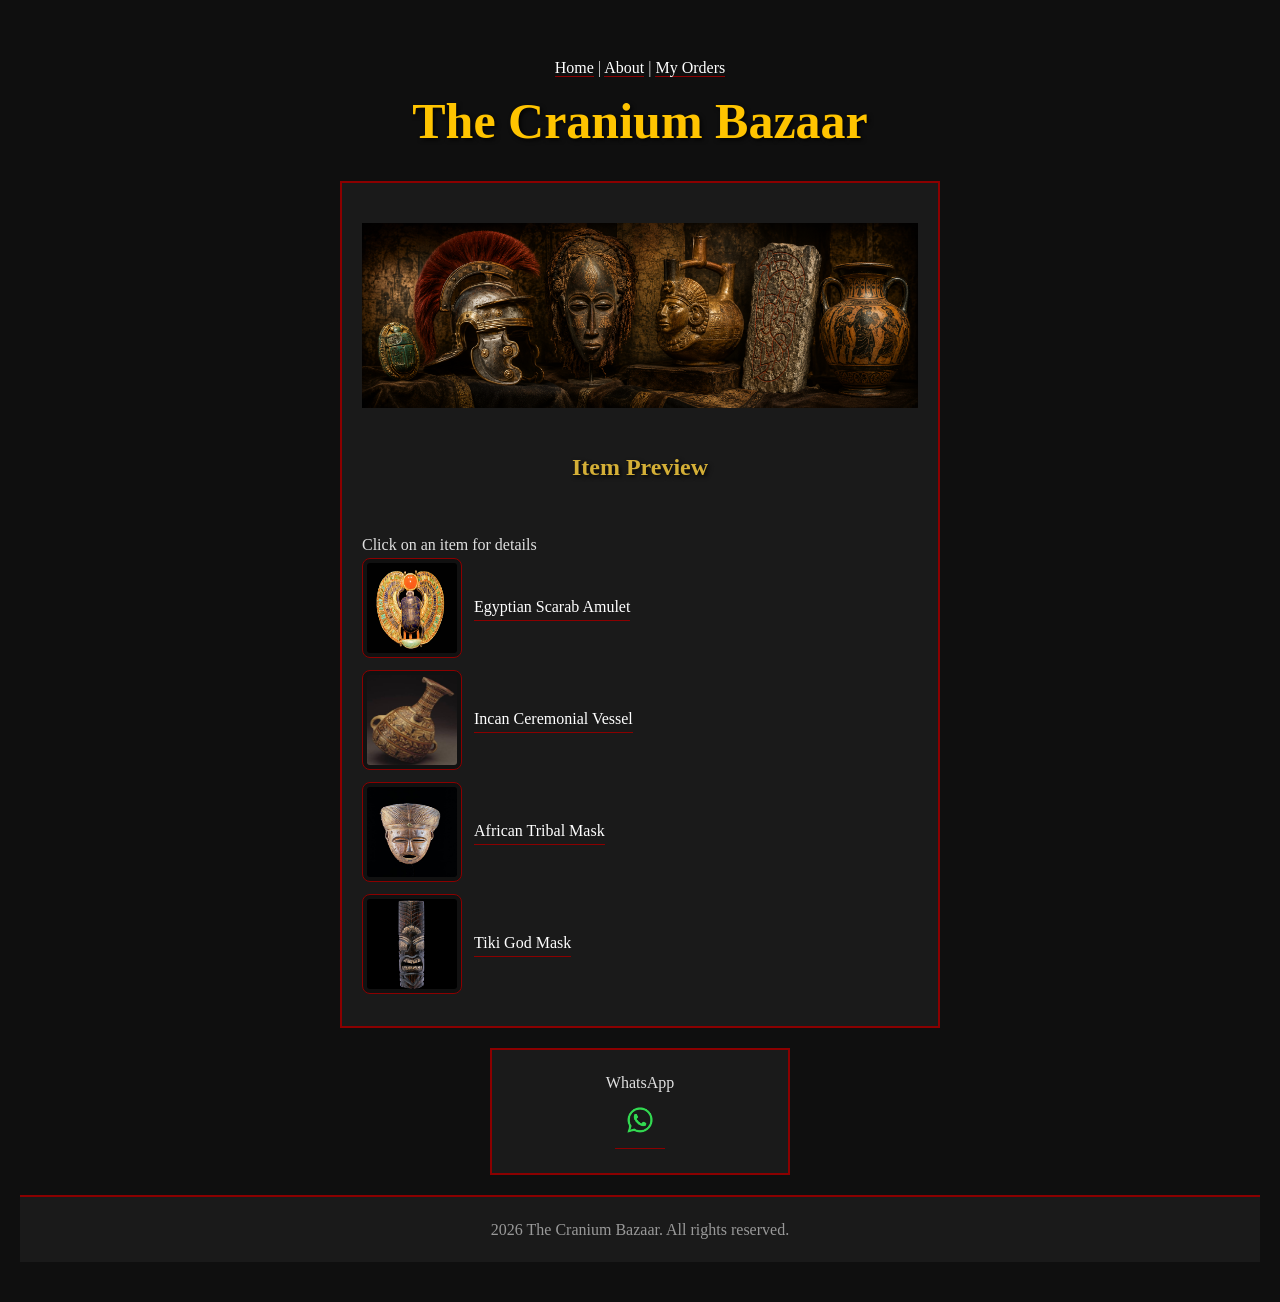
<file: index.html>
<!DOCTYPE html>
<html lang="en">
<head>
    <link rel="stylesheet" href="css/style.css">
    <meta charset="UTF-8">
    <meta name="viewport" content="width=device-width, initial-scale=1.0">
    <title>The Cranium Bazaar</title>
</head>
<body>
    

    <main>
        <nav class="nav">
            <a href="index.html">Home</a> |
            <a href="about.html">About</a> |
            <a href="myorders.html">My Orders</a>
        </nav>
       
        
    <h1>The Cranium Bazaar</h1>    
    <div class="skull-container">
        
    
        <img src="imgs/banner.png" width="550" alt="Skull Image" id="banner">

        
        <h2 id="item-preview">Item Preview</h2><br>
        <p>Click on an item for details</p>
        <ul class="product-list">
            <li>
                <img src="imgs/scarab-gold.jpg" alt="Egyptian Scarab Amulet" class="item-image">
                <a href="products/product1.html">Egyptian Scarab Amulet</a>
            </li>
            <li>
                <img src="imgs/incan-vessel.jpg" alt="Incan Vessel" class="item-image">
                <a href="products/product2.html">Incan Ceremonial Vessel</a>
            </li>
            <li>
                <img src="imgs/african-mask.jpg" alt="African Tribal Mask" class="item-image">
                <a href="products/product3.html">African Tribal Mask</a>
            </li>
            <li>
                <img src="imgs/tiki-mask.jpg" alt="Tiki Mask" class="item-image">
                <a href="products/product4.html">Tiki God Mask</a>
            </li>
        </ul>
    </div>
    
    <div class="contact-container">
    <p>WhatsApp</p>
    <a href="https://wa.me/+5551997663658" target="_blank">
        <img src="imgs/zap.webp" width="50" height="50" alt="Whatsapp Logo">
    </a>
    </div>

    <footer>
        <p>2026 The Cranium Bazaar. All rights reserved.</p>
    </footer>

    </main>




</body>
</html>
</file>
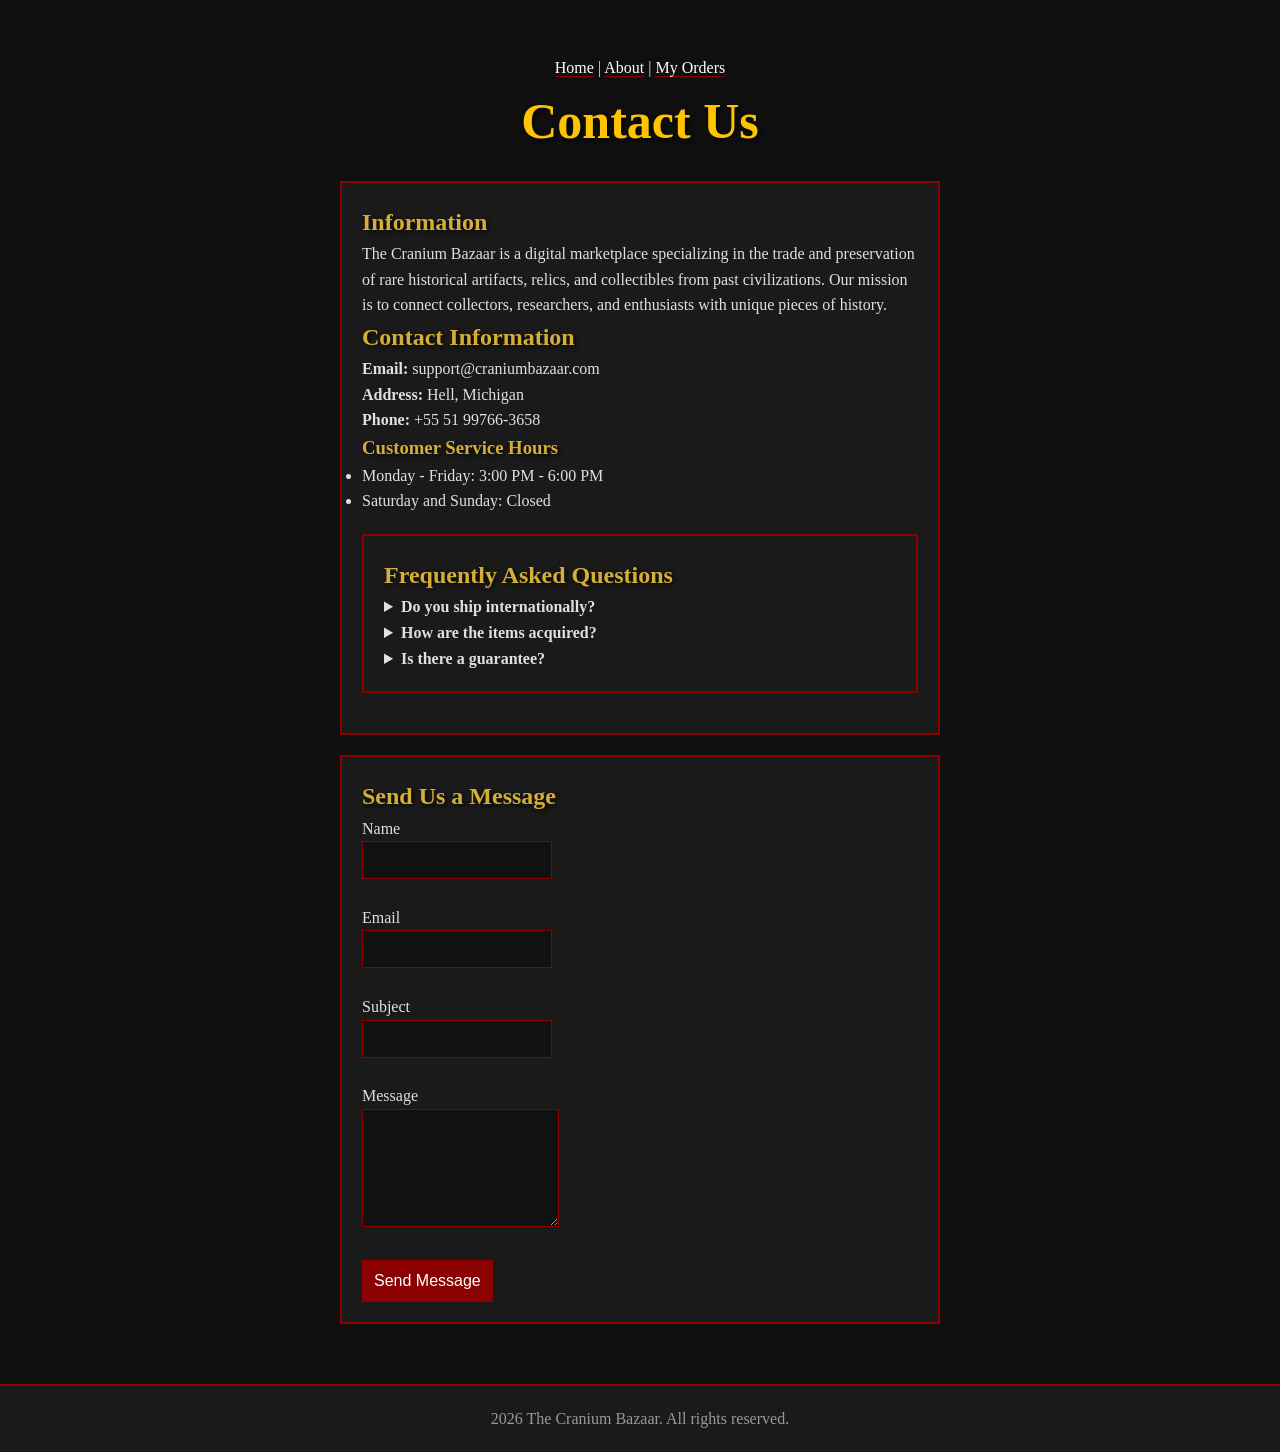
<file: about.html>
<!DOCTYPE html>
<html lang="en">
<head>
    <link rel="stylesheet" href="css/style.css">
    <meta charset="UTF-8">
    <meta name="viewport" content="width=device-width, initial-scale=1.0">
    <title>Contact Us</title>
</head>



<body>
    

    <main>
        <nav class="nav">
        <a href="index.html">Home</a> |
        <a href="about.html">About</a> |
        <a href="myorders.html">My Orders</a> 
        </nav>

        <h1>Contact Us</h1>
        <div class="skull-container">
            <section>
                <h2>Information</h2>
                <p>The Cranium Bazaar is a digital marketplace specializing in the trade
                    and preservation of rare historical artifacts, relics, and collectibles
                    from past civilizations. Our mission is to connect collectors,
                    researchers, and enthusiasts with unique pieces of history.</p>
            </section>

            <section>
                <h2>Contact Information</h2>
                    
                <p><strong>Email:</strong> support@craniumbazaar.com</p>
                <p><strong>Address:</strong> Hell, Michigan</p>
                <p><strong>Phone:</strong> +55 51 99766-3658</p>
                    
                <h3>Customer Service Hours</h3>
                <ul>
                    <li>Monday - Friday: 3:00 PM - 6:00 PM</li>
                    <li>Saturday and Sunday: Closed</li>
                </ul>
            </section>
            
            
            <div class="skull-container">
                
                <article>
                <section>
                    <h2>Frequently Asked Questions</h2>
                    <details>
                        <summary><strong>Do you ship internationally?</strong></summary>
                            <p>
                                Yes. International shipping is available for most products,
                                although restrictions may apply depending on local regulations.
                            </p>
                    </details>
                    
                    <details>
                        <summary><strong>How are the items acquired?</strong></summary>
                            <p>The items were acquired throught the centuries by our family ancestors through black market exploitation and
                                colony exploration.
                            </p>
                    </details>
                
                    <details>
                        <summary><strong>Is there a guarantee?</strong></summary>
                            <p>No.</p>
                    </details>
                
                </section>
                </article>
            </div>
            
        </div>

        <div class="skull-container">   
            <section>
                <h2>Send Us a Message</h2>

                <form id="contact-form">
                    <label for="name">Name</label><br>
                    <input type="text" id="name" name="name" required><br><br>

                    <label for="email">Email</label><br>
                    <input type="email" id="email" name="email" required><br><br>

                    <label for="subject">Subject</label><br>
                    <input type="text" id="subject" name="subject" required><br><br>

                    <label for="message">Message</label><br>
                    <textarea id="message" name="message" rows="6" required></textarea><br><br>

                    <button type="submit">Send Message</button>
                </form>
            </section>
        </div>

    </main>

    <footer>
        <p>2026 The Cranium Bazaar. All rights reserved.</p>
    </footer>
    
    
</body>




<script src="js/atendimento.js"></script>

</html>
</file>
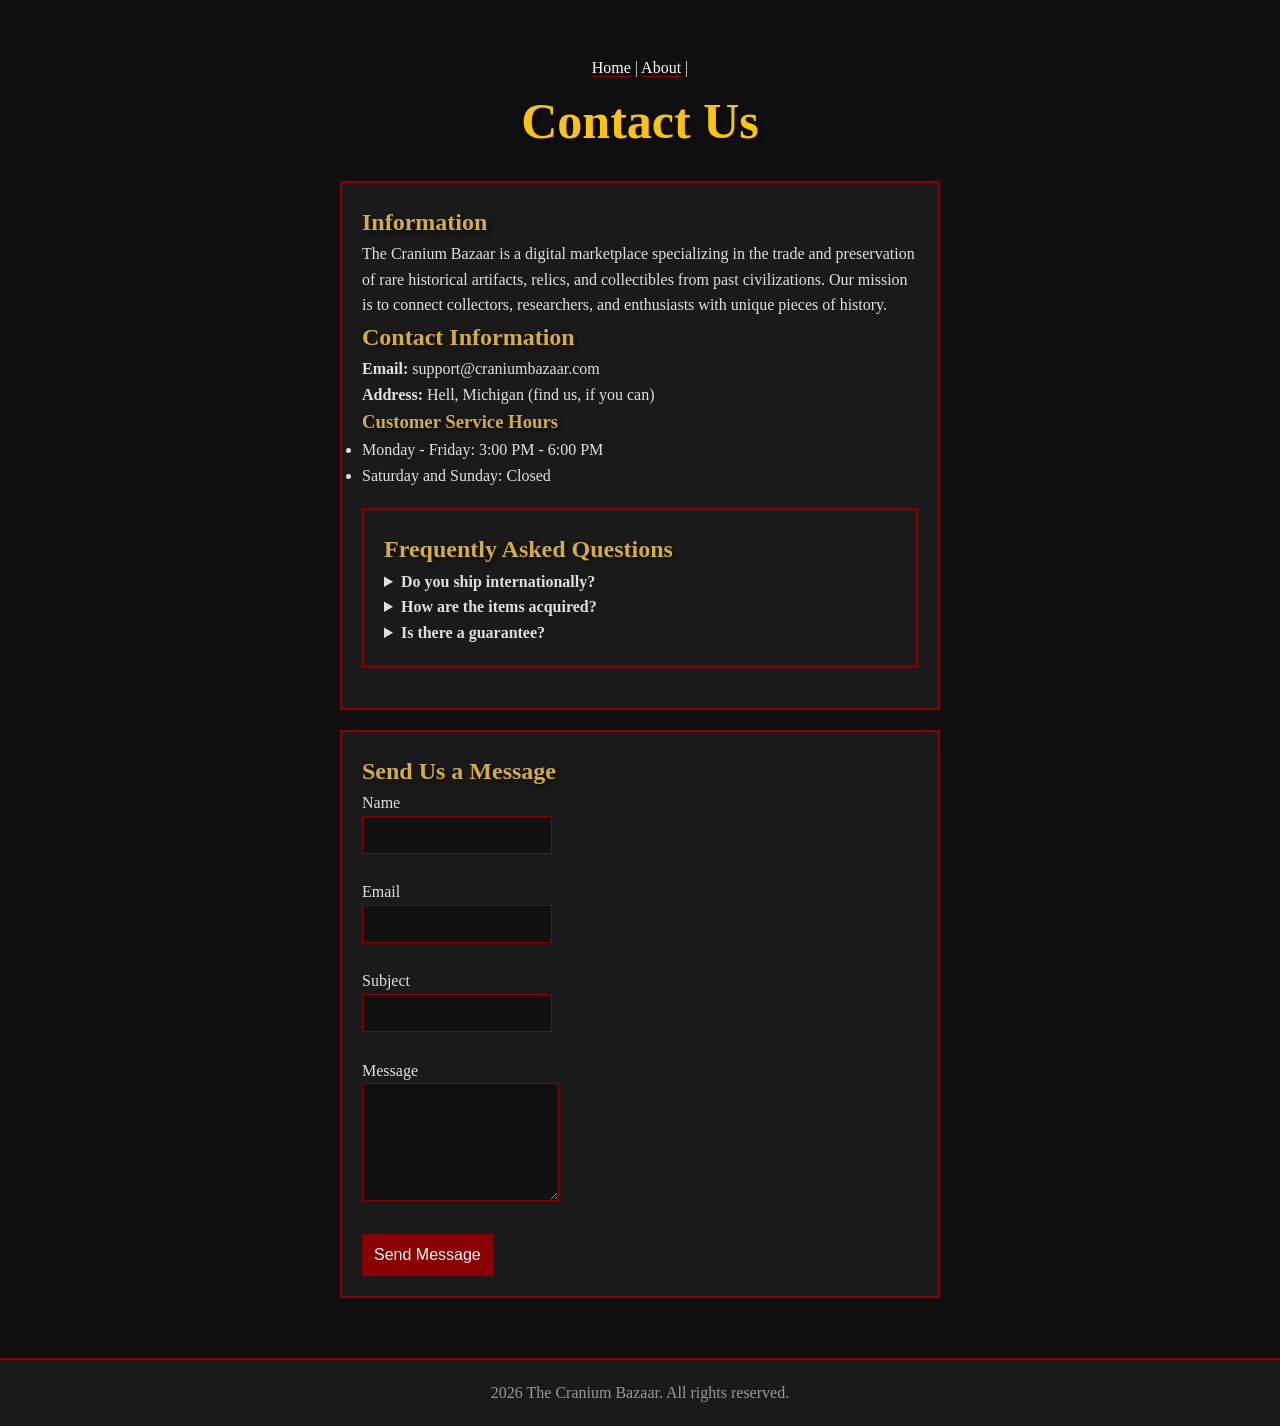
<file: atendimento.html>
<!DOCTYPE html>
<html lang="en">
<head>
    <link rel="stylesheet" href="css/style.css">
    <meta charset="UTF-8">
    <meta name="viewport" content="width=device-width, initial-scale=1.0">
    <title>Contact Us</title>
</head>



<body>
    

    <main>
        <nav class="nav">
        <a href="index.html">Home</a> |
        <a href="atendimento.html">About</a> | 
        </nav>

        <h1>Contact Us</h1>
        <div class="skull-container">
            <section>
                <h2>Information</h2>
                <p>The Cranium Bazaar is a digital marketplace specializing in the trade
                    and preservation of rare historical artifacts, relics, and collectibles
                    from past civilizations. Our mission is to connect collectors,
                    researchers, and enthusiasts with unique pieces of history.</p>
            </section>

            <section>
                <h2>Contact Information</h2>
                    
                <p><strong>Email:</strong> support@craniumbazaar.com</p>
                <p><strong>Address:</strong> Hell, Michigan (find us, if you can)</p>
                    
                <h3>Customer Service Hours</h3>
                <ul>
                    <li>Monday - Friday: 3:00 PM - 6:00 PM</li>
                    <li>Saturday and Sunday: Closed</li>
                </ul>
            </section>
            
            
            <div class="skull-container">
                
                <article>
                <section>
                    <h2>Frequently Asked Questions</h2>
                    <details>
                        <summary><strong>Do you ship internationally?</strong></summary>
                            <p>
                                Yes. International shipping is available for most products,
                                although restrictions may apply depending on local regulations.
                            </p>
                    </details>
                    
                    <details>
                        <summary><strong>How are the items acquired?</strong></summary>
                            <p>The items were acquired throught the centuries by our family ancestors through black market exploitation and
                                colony exploration.
                            </p>
                    </details>
                
                    <details>
                        <summary><strong>Is there a guarantee?</strong></summary>
                            <p>No.</p>
                    </details>
                
                </section>
                </article>
            </div>
            
        </div>

        <div class="skull-container">   
            <section>
                <h2>Send Us a Message</h2>

                <form id="contact-form">
                    <label for="name">Name</label><br>
                    <input type="text" id="name" name="name" required><br><br>

                    <label for="email">Email</label><br>
                    <input type="email" id="email" name="email" required><br><br>

                    <label for="subject">Subject</label><br>
                    <input type="text" id="subject" name="subject" required><br><br>

                    <label for="message">Message</label><br>
                    <textarea id="message" name="message" rows="6" required></textarea><br><br>

                    <button type="submit">Send Message</button>
                </form>
            </section>
        </div>

    </main>

    <footer>
        <p>2026 The Cranium Bazaar. All rights reserved.</p>
    </footer>
    
    
</body>




<script src="js/atendimento.js"></script>

</html>
</file>
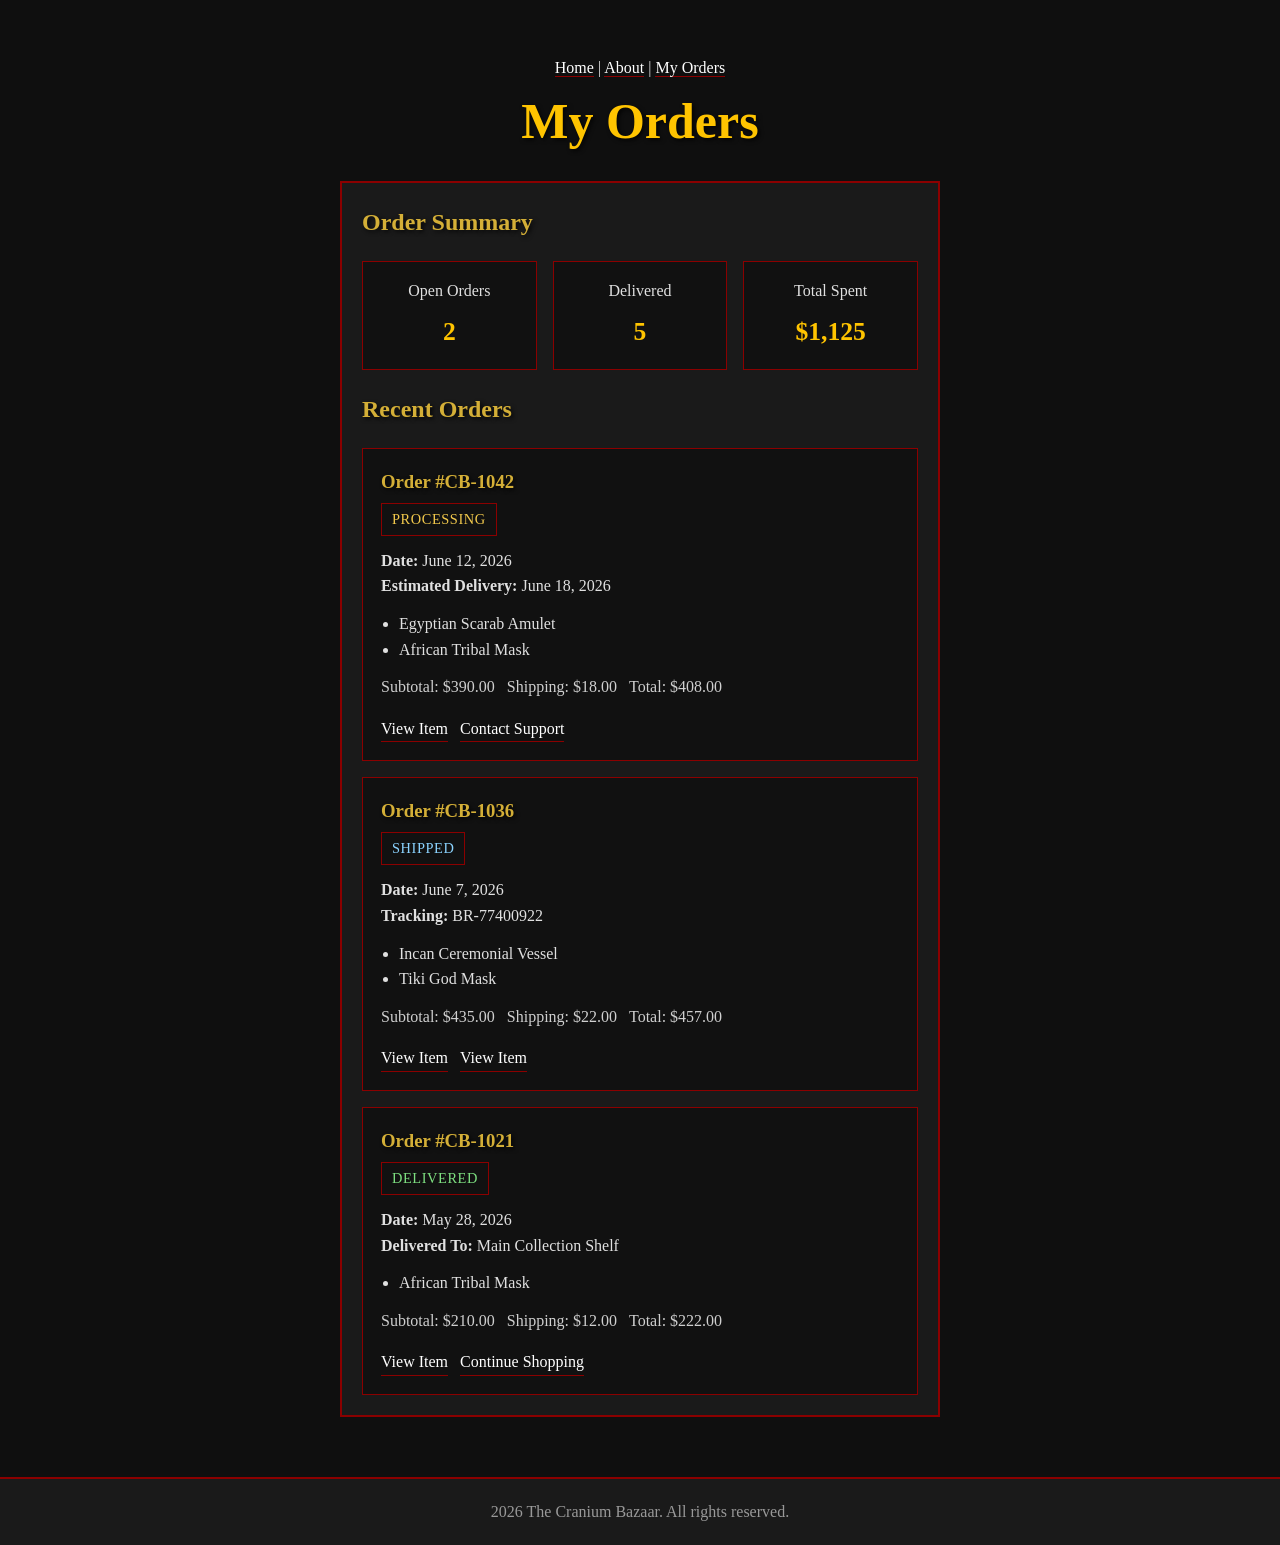
<file: myorders.html>
<!DOCTYPE html>
<html lang="en">
<head>
    <link rel="stylesheet" href="css/style.css">
    <meta charset="UTF-8">
    <meta name="viewport" content="width=device-width, initial-scale=1.0">
    <title>My Orders - The Cranium Bazaar</title>
</head>
<body>
    <main>
        <nav class="nav">
            <a href="index.html">Home</a> |
            <a href="about.html">About</a> |
            <a href="myorders.html">My Orders</a>
        </nav>

        <h1>My Orders</h1>

        <div class="skull-container">
            <section>
                <h2>Order Summary</h2>
                <div class="orders-summary">
                    <div class="summary-card">
                        <p>Open Orders</p>
                        <span class="summary-number">2</span>
                    </div>
                    <div class="summary-card">
                        <p>Delivered</p>
                        <span class="summary-number">5</span>
                    </div>
                    <div class="summary-card">
                        <p>Total Spent</p>
                        <span class="summary-number">$1,125</span>
                    </div>
                </div>
            </section>

            <section>
                <h2>Recent Orders</h2>
                <div class="orders-list">
                    <article class="order-card">
                        <header>
                            <h3>Order #CB-1042</h3>
                            <span class="status-badge status-processing">Processing</span>
                        </header>
                        <p><strong>Date:</strong> June 12, 2026</p>
                        <p><strong>Estimated Delivery:</strong> June 18, 2026</p>
                        <ul class="order-items">
                            <li>Egyptian Scarab Amulet</li>
                            <li>African Tribal Mask</li>
                        </ul>
                        <div class="order-meta">
                            <span>Subtotal: $390.00</span>
                            <span>Shipping: $18.00</span>
                            <span>Total: $408.00</span>
                        </div>
                        <div class="order-actions">
                            <a href="products/product1.html">View Item</a>
                            <a href="about.html">Contact Support</a>
                        </div>
                    </article>

                    <article class="order-card">
                        <header>
                            <h3>Order #CB-1036</h3>
                            <span class="status-badge status-shipped">Shipped</span>
                        </header>
                        <p><strong>Date:</strong> June 7, 2026</p>
                        <p><strong>Tracking:</strong> BR-77400922</p>
                        <ul class="order-items">
                            <li>Incan Ceremonial Vessel</li>
                            <li>Tiki God Mask</li>
                        </ul>
                        <div class="order-meta">
                            <span>Subtotal: $435.00</span>
                            <span>Shipping: $22.00</span>
                            <span>Total: $457.00</span>
                        </div>
                        <div class="order-actions">
                            <a href="products/product2.html">View Item</a>
                            <a href="products/product4.html">View Item</a>
                        </div>
                    </article>

                    <article class="order-card">
                        <header>
                            <h3>Order #CB-1021</h3>
                            <span class="status-badge status-delivered">Delivered</span>
                        </header>
                        <p><strong>Date:</strong> May 28, 2026</p>
                        <p><strong>Delivered To:</strong> Main Collection Shelf</p>
                        <ul class="order-items">
                            <li>African Tribal Mask</li>
                        </ul>
                        <div class="order-meta">
                            <span>Subtotal: $210.00</span>
                            <span>Shipping: $12.00</span>
                            <span>Total: $222.00</span>
                        </div>
                        <div class="order-actions">
                            <a href="products/product3.html">View Item</a>
                            <a href="index.html">Continue Shopping</a>
                        </div>
                    </article>
                </div>
            </section>
        </div>

    </main>

    <footer>
        <p>2026 The Cranium Bazaar. All rights reserved.</p>
    </footer>
</body>

</html>
</file>
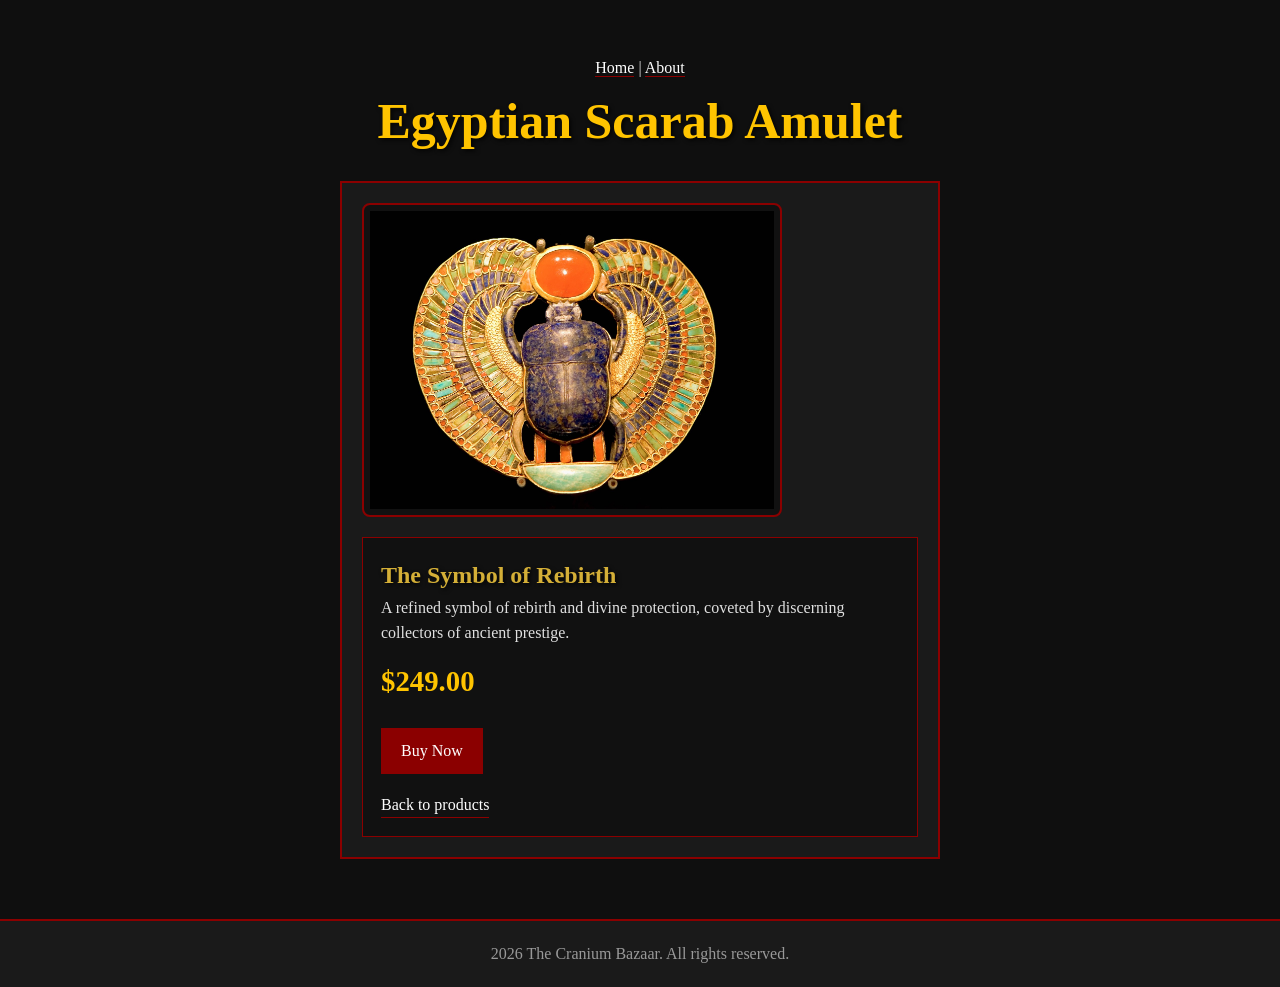
<file: products/product1.html>
<!DOCTYPE html>
<html lang="en">
<head>
    <link rel="stylesheet" href="../css/style.css">
    <meta charset="UTF-8">
    <meta name="viewport" content="width=device-width, initial-scale=1.0">
    <title>Egyptian Scarab Amulet - The Cranium Bazaar</title>
</head>
<body>
    <main>
        <nav class="nav">
            <a href="../index.html">Home</a> |
            <a href="../about.html">About</a>
        </nav>

        <h1>Egyptian Scarab Amulet</h1>

        <div class="skull-container product-detail">
            <img src="../imgs/scarab-gold.jpg" alt="Egyptian Scarab Amulet" class="product-detail-image">

            <div class="product-title">
                <h2>The Symbol of Rebirth</h2>
                <p>
                    A refined symbol of rebirth and divine protection, coveted by discerning collectors of ancient prestige.
                </p>
                <p class="price">$249.00</p>
                <a class="buy-now-button" href="https://wa.me/+5551997663658?text=I%20want%20to%20buy%20the%20Egyptian%20Scarab%20Amulet" target="_blank">Buy Now</a>
                <br>
                <a class="back-link" href="../index.html">Back to products</a>
            </div>
        </div>
    </main>

    <footer>
        <p>2026 The Cranium Bazaar. All rights reserved.</p>
    </footer>
</body>
</html>
</file>
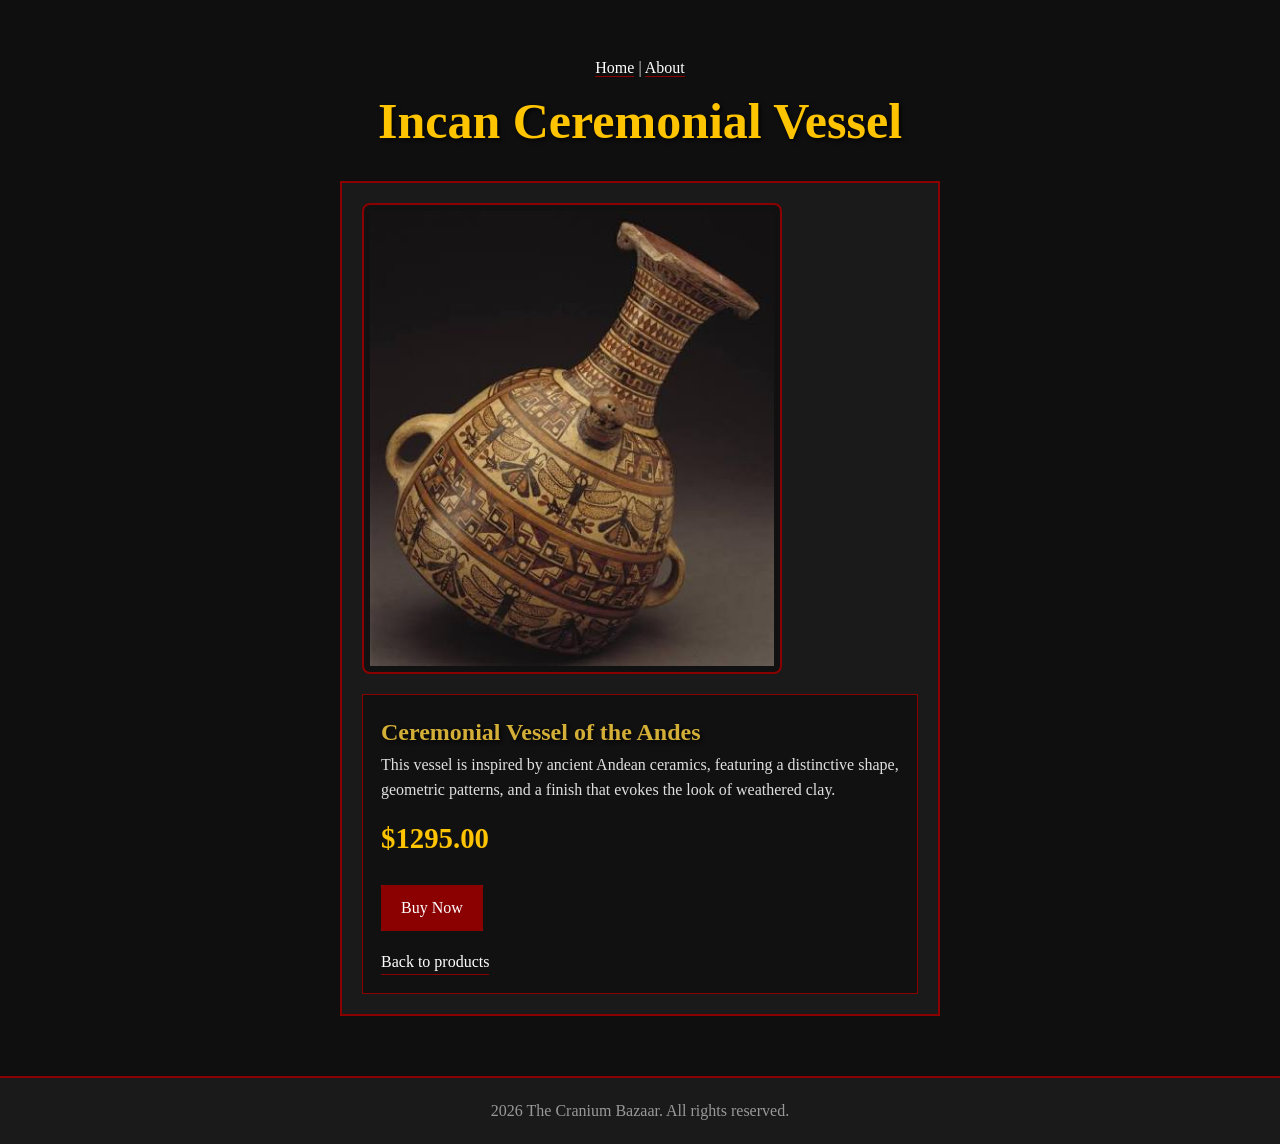
<file: products/product2.html>
<!DOCTYPE html>
<html lang="en">
<head>
	<link rel="stylesheet" href="../css/style.css">
	<meta charset="UTF-8">
	<meta name="viewport" content="width=device-width, initial-scale=1.0">
	<title>Incan Ceremonial Vessel - The Cranium Bazaar</title>
</head>
<body>
	<main>
		<nav class="nav">
			<a href="../index.html">Home</a> |
			<a href="../about.html">About</a>
		</nav>

		<h1>Incan Ceremonial Vessel</h1>

		<div class="skull-container product-detail">
			<img src="../imgs/incan-vessel.jpg" alt="Incan Ceremonial Vessel" class="product-detail-image">

			<div class="product-title">
				<h2>Ceremonial Vessel of the Andes</h2>
				<p>
					This vessel is inspired by ancient Andean ceramics, featuring a distinctive shape,
                    geometric patterns, and a finish that evokes the look of weathered clay.
				</p>
				<p class="price">$1295.00</p>
				<a class="buy-now-button" href="https://wa.me/+5551997663658?text=I%20want%20to%20buy%20the%20Incan%20Ceremonial%20Vessel" target="_blank">Buy Now</a>
				<br>
				<a class="back-link" href="../index.html">Back to products</a>
			</div>
		</div>
	</main>

	<footer>
		<p>2026 The Cranium Bazaar. All rights reserved.</p>
	</footer>
</body>
</html>
</file>
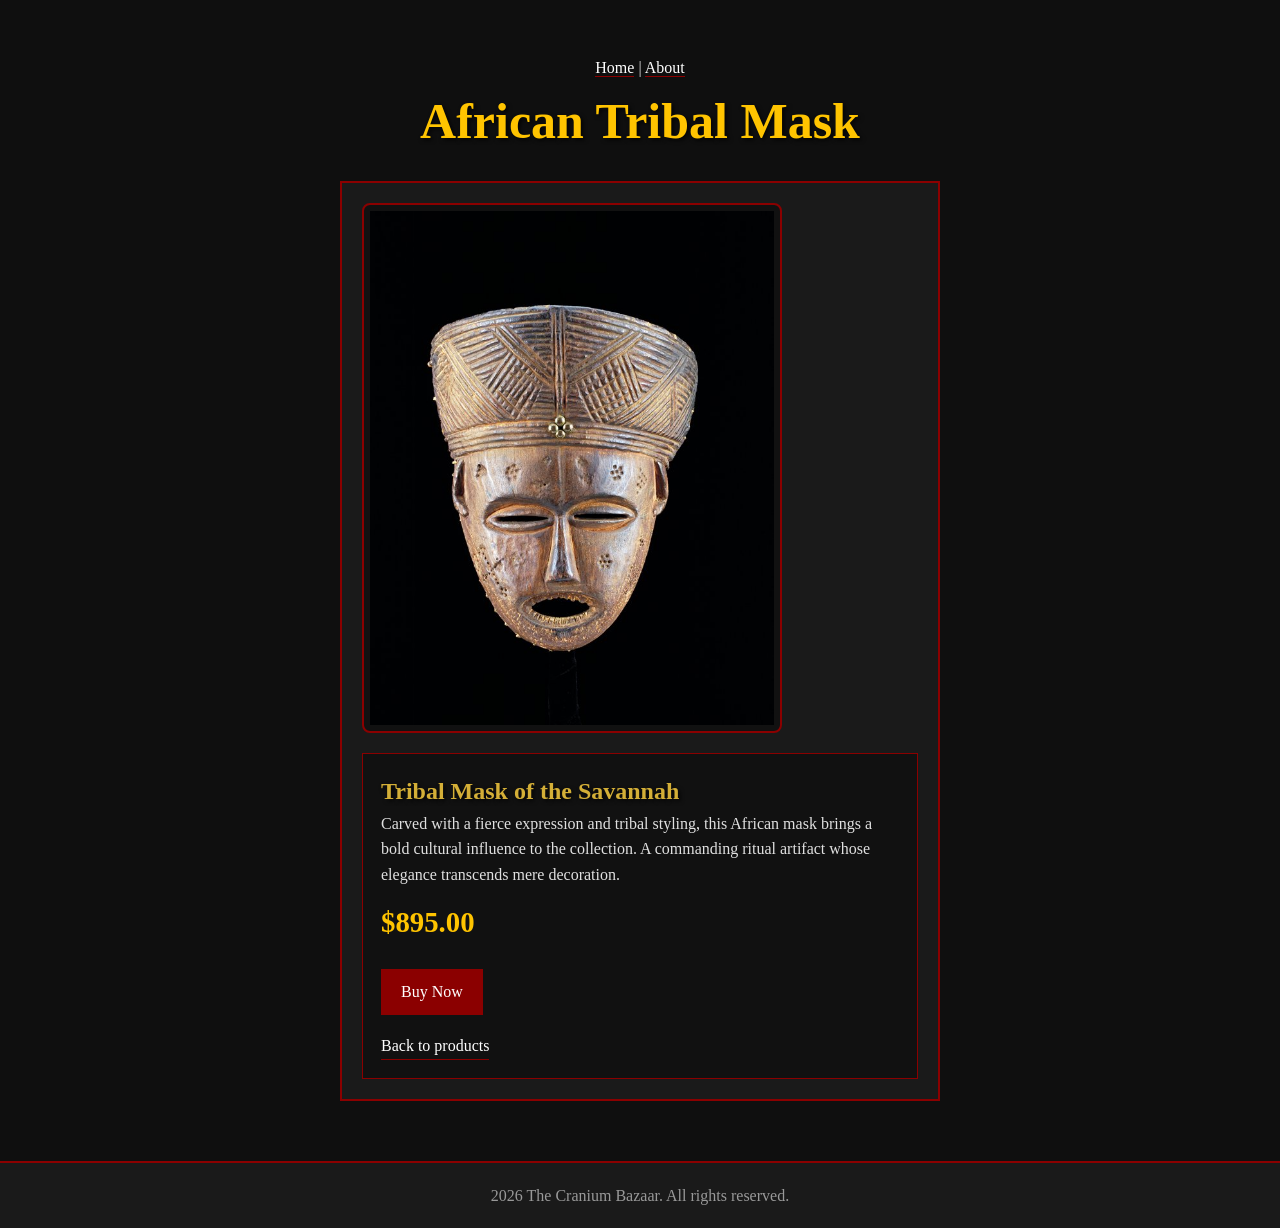
<file: products/product3.html>
<!DOCTYPE html>
<html lang="en">
<head>
	<link rel="stylesheet" href="../css/style.css">
	<meta charset="UTF-8">
	<meta name="viewport" content="width=device-width, initial-scale=1.0">
	<title>African Tribal Mask - The Cranium Bazaar</title>
</head>
<body>
	<main>
		<nav class="nav">
			<a href="../index.html">Home</a> |
			<a href="../about.html">About</a>
		</nav>

		<h1>African Tribal Mask</h1>

		<div class="skull-container product-detail">
			<img src="../imgs/african-mask.jpg" alt="African Tribal Mask" class="product-detail-image">

			<div class="product-title">
				<h2>Tribal Mask of the Savannah</h2>
				<p>
                    Carved with a fierce expression and tribal styling, this African mask brings a bold
                    cultural influence to the collection. 
                    A commanding ritual artifact whose elegance transcends mere decoration.
				</p>
				<p class="price">$895.00</p>
				<a class="buy-now-button" href="https://wa.me/+5551997663658?text=I%20want%20to%20buy%20the%20African%20Tribal%20Mask" target="_blank">Buy Now</a>
				<br>
				<a class="back-link" href="../index.html">Back to products</a>
			</div>
		</div>
	</main>

	<footer>
		<p>2026 The Cranium Bazaar. All rights reserved.</p>
	</footer>
</body>
</html>
</file>
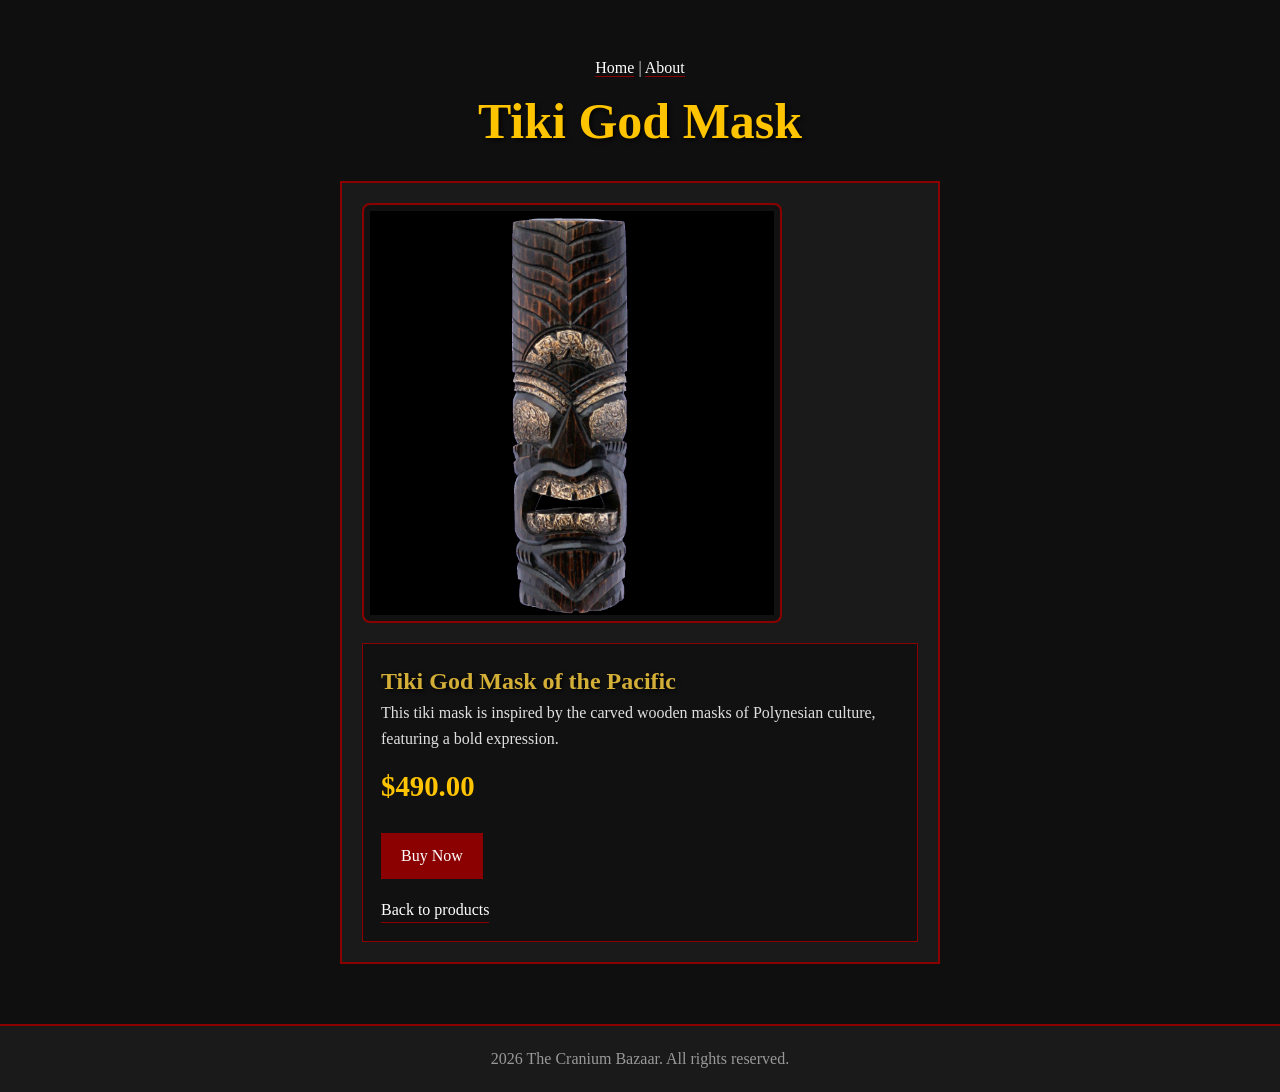
<file: products/product4.html>
<!DOCTYPE html>
<html lang="en">
<head>
	<link rel="stylesheet" href="../css/style.css">
	<meta charset="UTF-8">
	<meta name="viewport" content="width=device-width, initial-scale=1.0">
	<title>Tiki God Mask - The Cranium Bazaar</title>
</head>
<body>
	<main>
		<nav class="nav">
			<a href="../index.html">Home</a> |
			<a href="../about.html">About</a>
		</nav>

		<h1>Tiki God Mask</h1>

		<div class="skull-container product-detail">
			<img src="../imgs/tiki-mask.jpg" alt="Tiki God Mask" class="product-detail-image">

			<div class="product-title">
				<h2>Tiki God Mask of the Pacific</h2>
				<p>
                    This tiki mask is inspired by the carved wooden masks of Polynesian culture,
                    featuring a bold expression.
				</p>
				<p class="price">$490.00</p>
				<a class="buy-now-button" href="https://wa.me/+5551997663658?text=I%20want%20to%20buy%20the%20Tiki%20God%20Mask" target="_blank">Buy Now</a>
				<br>
				<a class="back-link" href="../index.html">Back to products</a>
			</div>
		</div>
	</main>

	<footer>
		<p>2026 The Cranium Bazaar. All rights reserved.</p>
	</footer>
</body>
</html>
</file>
<file: css/style.css>
* {
    margin: 0;
    padding: 0;
    box-sizing: border-box;
}

body {
    background-color: #0a0a0a;
    color: #e0e0e0;
    font-family: 'Cardo', 'Georgia', serif;
    line-height: 1.6;
}

header {
    background-color: #1a1a1a;
    border-bottom: 2px solid #8b0000;
    padding: 20px;
    text-align: center;
}

h1 {
    font-family: 'Cinzel', 'Cardo', serif;
    color: #ffc400;
    text-shadow: 2px 2px 4px rgba(0, 0, 0, 0.8);
    text-align: center;
    font-size: 50px;
}

h2, h3 {
    font-family: 'Cinzel', 'Cardo', serif;
    color: #d4af37;
    text-shadow: 2px 2px 4px rgba(0, 0, 0, 0.8);
}

main {
    background-color: #0f0f0f;
    padding: 40px 20px;
}

a {
    color: #ffffff;
    text-decoration: none;
    border-bottom: 1px solid #8b0000;
    transition: color 0.3s;
}

a:hover {
    color: #8b0000;
    border-bottom-color: rgb(87, 0, 0);
}

.skull-container {
    background-color: #1a1a1a;
    border: 2px solid #8b0000;
    padding: 20px;
    margin: 20px auto;
    max-width: 600px;
}

.product-detail {
    display: grid;
    grid-template-columns: 1fr;
    gap: 20px;
    align-items: start;
}

.product-detail-image {
    width: 100%;
    max-width: 420px;
    display: block;
    border: 2px solid #8b0000;
    border-radius: 8px;
    background-color: #111;
    padding: 6px;
    align-self: center;
}

.product-title {
    background-color: #111;
    border: 1px solid #8b0000;
    padding: 18px;
}

.price {
    color: #ffc400;
    font-size: 1.8rem;
    font-weight: bold;
    margin: 12px 0;
}

.buy-now-button {
    display: inline-block;
    text-decoration: none;
    margin-top: 12px;
}

.back-link {
    display: inline-block;
    margin-top: 18px;
}

.contact-container {
    background-color: #1a1a1a;
    border: 2px solid #8b0000;
    padding: 20px;
    margin: 20px auto;
    max-width: 300px;
    text-align: center;
}

.product-list {
    list-style: none;
    margin: 0;
    padding: 0;
}

.product-list li {
    display: flex;
    align-items: center;
    gap: 12px;
    margin-bottom: 12px;
}

#banner{
    width: 100%;
    max-width: 600px;
    display: block;
    margin: 20px auto;
}

.item-image {
    width: 100px;
    height: 100px;
    border: 1px solid #8b0000;
    border-radius: 8px;
    background-color: #111;
    padding: 4px;
}

#item-preview {
    padding: 20px;
    text-align: center;
}

.buy-now-button {
    background-color: #8b0000;
    color: #fff;
    padding: 10px 20px;
    border: none;
    cursor: pointer;
    font-size: 16px;
    transition: background-color 0.3s;
}
/*ORDERS*/
.orders-summary {
    display: grid;
    grid-template-columns: repeat(auto-fit, minmax(160px, 1fr));
    gap: 16px;
    margin: 20px 0;
}

.summary-card {
    background-color: #111;
    border: 1px solid #8b0000;
    padding: 16px;
    text-align: center;
}

.summary-number {
    display: block;
    margin-top: 8px;
    color: #ffc400;
    font-size: 1.6rem;
    font-weight: bold;
}

.orders-list {
    display: grid;
    gap: 16px;
    margin-top: 20px;
}

.order-card {
    background-color: #111;
    border: 1px solid #8b0000;
    padding: 18px;
}

.order-card header {
    background: transparent;
    border: 0;
    padding: 0 0 12px;
    text-align: left;
}

.order-card h3 {
    margin-bottom: 6px;
}

.order-meta {
    display: flex;
    flex-wrap: wrap;
    gap: 12px;
    margin: 12px 0;
    color: #cfcfcf;
}

.status-badge {
    display: inline-block;
    padding: 4px 10px;
    border: 1px solid #8b0000;
    color: #ffc400;
    font-size: 0.9rem;
    text-transform: uppercase;
    letter-spacing: 0.04em;
}

.status-processing {
    color: #f2c94c;
}

.status-shipped {
    color: #8bd3ff;
}

.status-delivered {
    color: #7ee081;
}

.order-items {
    margin: 12px 0 0 18px;
}

.order-actions {
    margin-top: 16px;
    display: flex;
    flex-wrap: wrap;
    gap: 12px;
}

.order-actions a {
    display: inline-block;
}
/*ORDERS END*/
footer {
    background-color: #1a1a1a;
    border-top: 2px solid #8b0000;
    text-align: center;
    padding: 20px;
    color: #999;
}

nav {
    margin-top: 15px;
    text-align: center;
}

input,
textarea {
    background-color: #111;
    color: #e0e0e0;
    border: 1px solid #8b0000;
    padding: 10px;
    font-family: inherit;
}

input:focus,
textarea:focus {
    outline: none;
    border-color: #ffc400;
}

button {
    background-color: #8b0000;
    color: white;
    border: none;
    padding: 12px;
    cursor: pointer;
    font-size: 16px;
}

button:hover {
    background-color: #5a0000;
}
</file>
